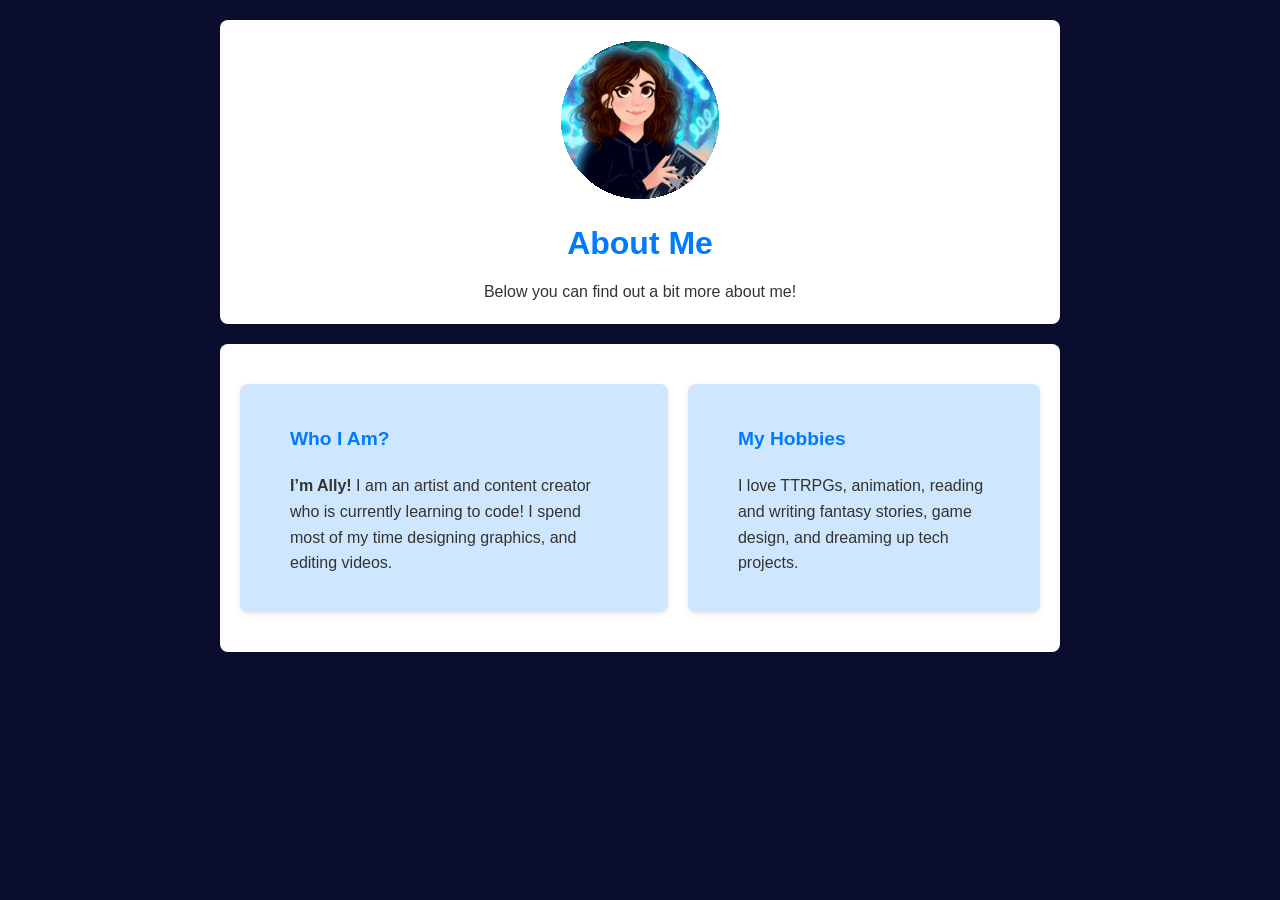
<file: index.html>
<!DOCTYPE html>
<html lang="en">
<head>
    <meta charset="UTF-8">
    <meta name="viewport" content="width=device-width, initial-scale=1.0">
    <link rel="stylesheet" href="/css/index.css">
    <title>About Me</title>
</head>
<body>
    <header class="container header">
        <img src="/assets/fg-icon.png" alt="Ally's `Fairly Grimm` Illustrated Character Icon">
        <h1>About Me</h1>
        <span>Below you can find out a bit more about me!</span>
    </header>
    <main class="container desktop">
            <section class="section-sub-container">
                <h3>Who I Am?</h3>
                <p><strong>I’m Ally!</strong> I am an artist and content creator
                who is currently learning to code! I spend
                most of my time designing graphics, and editing videos.</p>
            </section>
            <section class="section-sub-container">
                <h3>My Hobbies</h3>
                <p>I love TTRPGs, animation, reading and writing fantasy stories, game design,
                and dreaming up tech projects.</p>
            </section>
    </main>
</body>
</html>
</file>
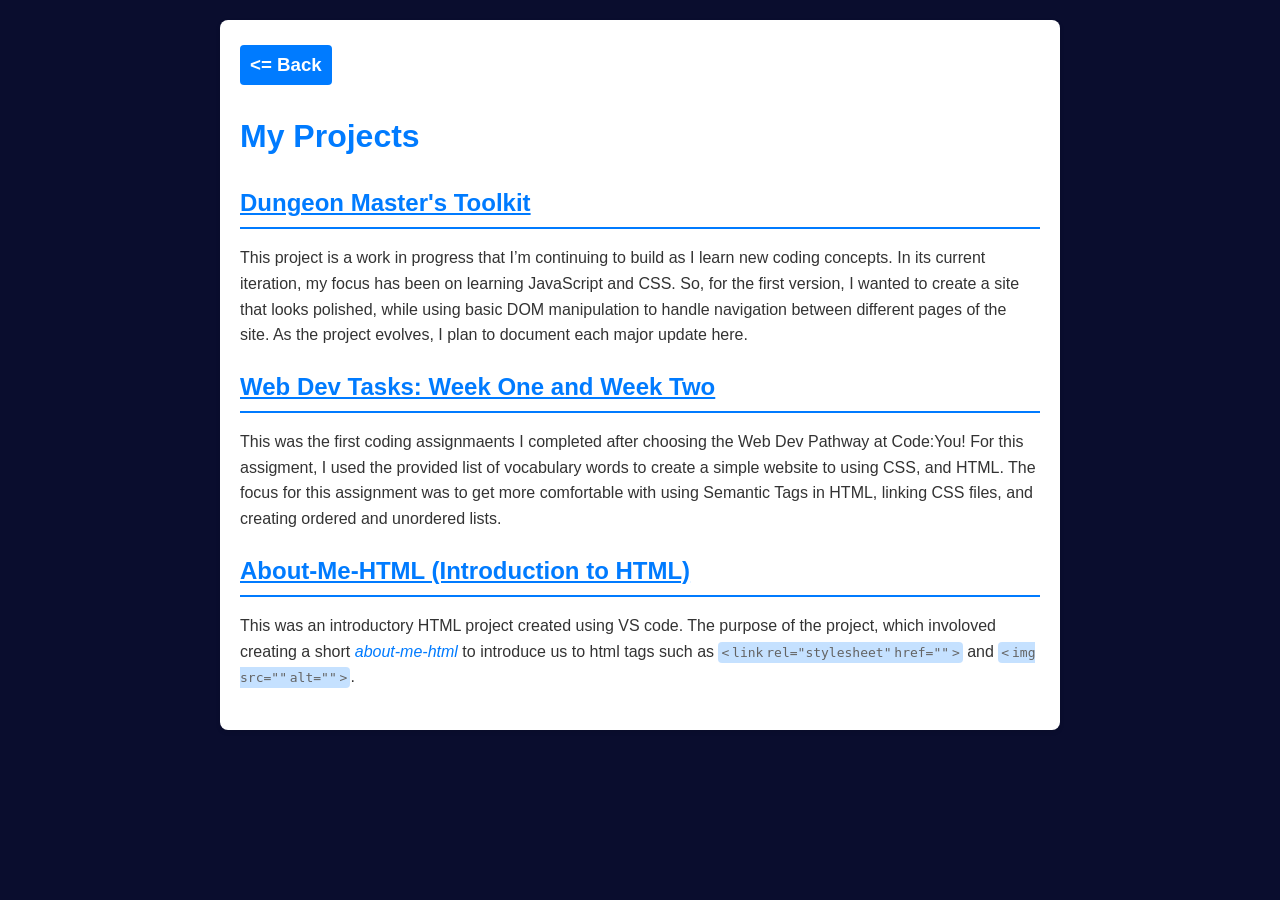
<file: projects.html>
<!DOCTYPE html>
<html lang="en">
<head>
    <meta charset="UTF-8">
    <meta name="viewport" content="width=device-width, initial-scale=1.0">
    <link rel="stylesheet" href="/css/style.css">
    <title>Projects</title>
</head>
<body>
    
    <main class="container">

        <a href="index.html"><h3 class="button"> <= Back </h3></a>
        <h1>My Projects</h1>
        <section class="section">
            <a href="https://github.com/alicenmariah/dm-toolkit.git"><h2>Dungeon Master's Toolkit</h2></a>
                <p>
                    This project is a work in progress that I’m continuing to build as I learn new coding concepts. 
                    In its current iteration, my focus has been on learning JavaScript and CSS. So, for the first version,
                    I wanted to create a site that looks polished, while using basic DOM manipulation to handle navigation
                    between different pages of the site. As the project evolves, I plan to document each major update here.
                </p>

        </section>
            

        <section class="section">
            <a href="https://github.com/alicenmariah/webdev-task-wk1-and-wk2.git"><h2>Web Dev Tasks: Week One and Week Two</h2></a>
                <p>
                    This was the first coding assignmaents I completed after choosing the Web Dev Pathway at Code:You!
                    For this assigment, I used the provided list of vocabulary words to create a simple website to
                    using CSS, and HTML. The focus for this assignment was to get more comfortable with using Semantic
                    Tags in HTML, linking CSS files, and creating ordered and unordered lists.
                </p>

        </section>
            

        <section class="section">
            <a href="https://github.com/alicenmariah/About-Me-HTML.git"><h2>About-Me-HTML (Introduction to HTML)</h2></a>
                <p>
                    This was an introductory HTML project created using VS code. The purpose of the project,
                    which involoved creating a short <span class="project-name">about-me-html</span> to introduce us to html tags such as 
                    <span class="snippet"> < link rel="stylesheet" href="" ></span> and <span class="snippet"> < img src="" alt="" ></span>.
                </p>

        </section>

    </main>
</body>
</html>
</file>
<file: css/index.css>
body {
    font-family: Arial, sans-serif;
    line-height: 1.6;
    margin: 0;
    padding: 0;
    color: #333;
    background-color: #0a0d2e;
}

h1, a, h2 {
    color: #007bff;
}

section h3 {
    color:#007bff;
    font-size: larger;
    text-align: left;
}

.header {
    text-align: center;
}

.header h1 {
    margin: 10px 0;
}

.container {
    max-width: 800px;
    margin: 20px auto;
    padding: 20px;
    background: #fff;
    border-radius: 8px;
    box-shadow: 0 2px 5px rgba(0, 0, 0, 0.1);
}

.section-sub-container {
    max-width: 600px;
    margin: 20px auto;
    padding: 20px 50px;
    background: #cfe6ff;
    border-radius: 8px;
    box-shadow: 0 2px 5px rgba(0, 0, 0, 0.1);

}

img {
    width: 20%;
    height: 20%;
    mask-image: radial-gradient(circle, black 70%, transparent 50%);
}

.desktop {
    display: flex;
    flex-direction: column;
    gap: 20px;
}

@media screen and (min-width: 950px) {
    .desktop {
        flex-direction: row;
    }
}
</file>
<file: css/style.css>
body {
            font-family: Arial, sans-serif;
            line-height: 1.6;
            margin: 0;
            padding: 0;
            color: #333;
            background-color: #0a0d2e;
        }
        .container {
            max-width: 800px;
            margin: 20px auto;
            padding: 20px;
            background: #fff;
            border-radius: 8px;
            box-shadow: 0 2px 5px rgba(0, 0, 0, 0.1);
        }
        h1,
        a, h2 {
            color: #007bff;
        }
        .header {
            text-align: center;
        }
        .header h1 {
            margin: 10px 0;
        }
        .contact {
            margin: 10px 0;
            font-size: 14px;
        }
        .contact a {
            color: #007bff;
            text-decoration: none;
        }
        .section {
            margin: 20px 0;
        }
        .section h2 {
            margin-bottom: 10px;
            border-bottom: 2px solid #007bff;
            padding-bottom: 5px;
        }
        .item {
            margin-bottom: 15px;
        }
        .item h3 {
            margin: 0;
            font-size: 18px;
            color: #555;
        }
        .item p {
            margin: 5px 0;
            font-size: 14px;
        }
        .skills ul {
            list-style: none;
            padding: 0;
        }
        .skills ul li {
            display: inline-block;
            background: #007bff;
            color: #fff;
            padding: 5px 10px;
            margin: 5px 5px 5px 0;
            border-radius: 4px;
        }
        .snippet {
            background-color: #007bff3a;
            font-family: monospace;
            color: rgb(99, 99, 99);
            word-spacing: -5px;
            padding: 3px;
            border-radius: 4px;
        }
        .project-name {
            font-style: italic;
            color: #007bff;
        }

        .button {
            display: inline-block;
            background: #007bff;
            color: #fff;
            padding: 5px 10px;
            margin: 5px 5px 5px 0;
            border-radius: 4px;
        }
</file>
